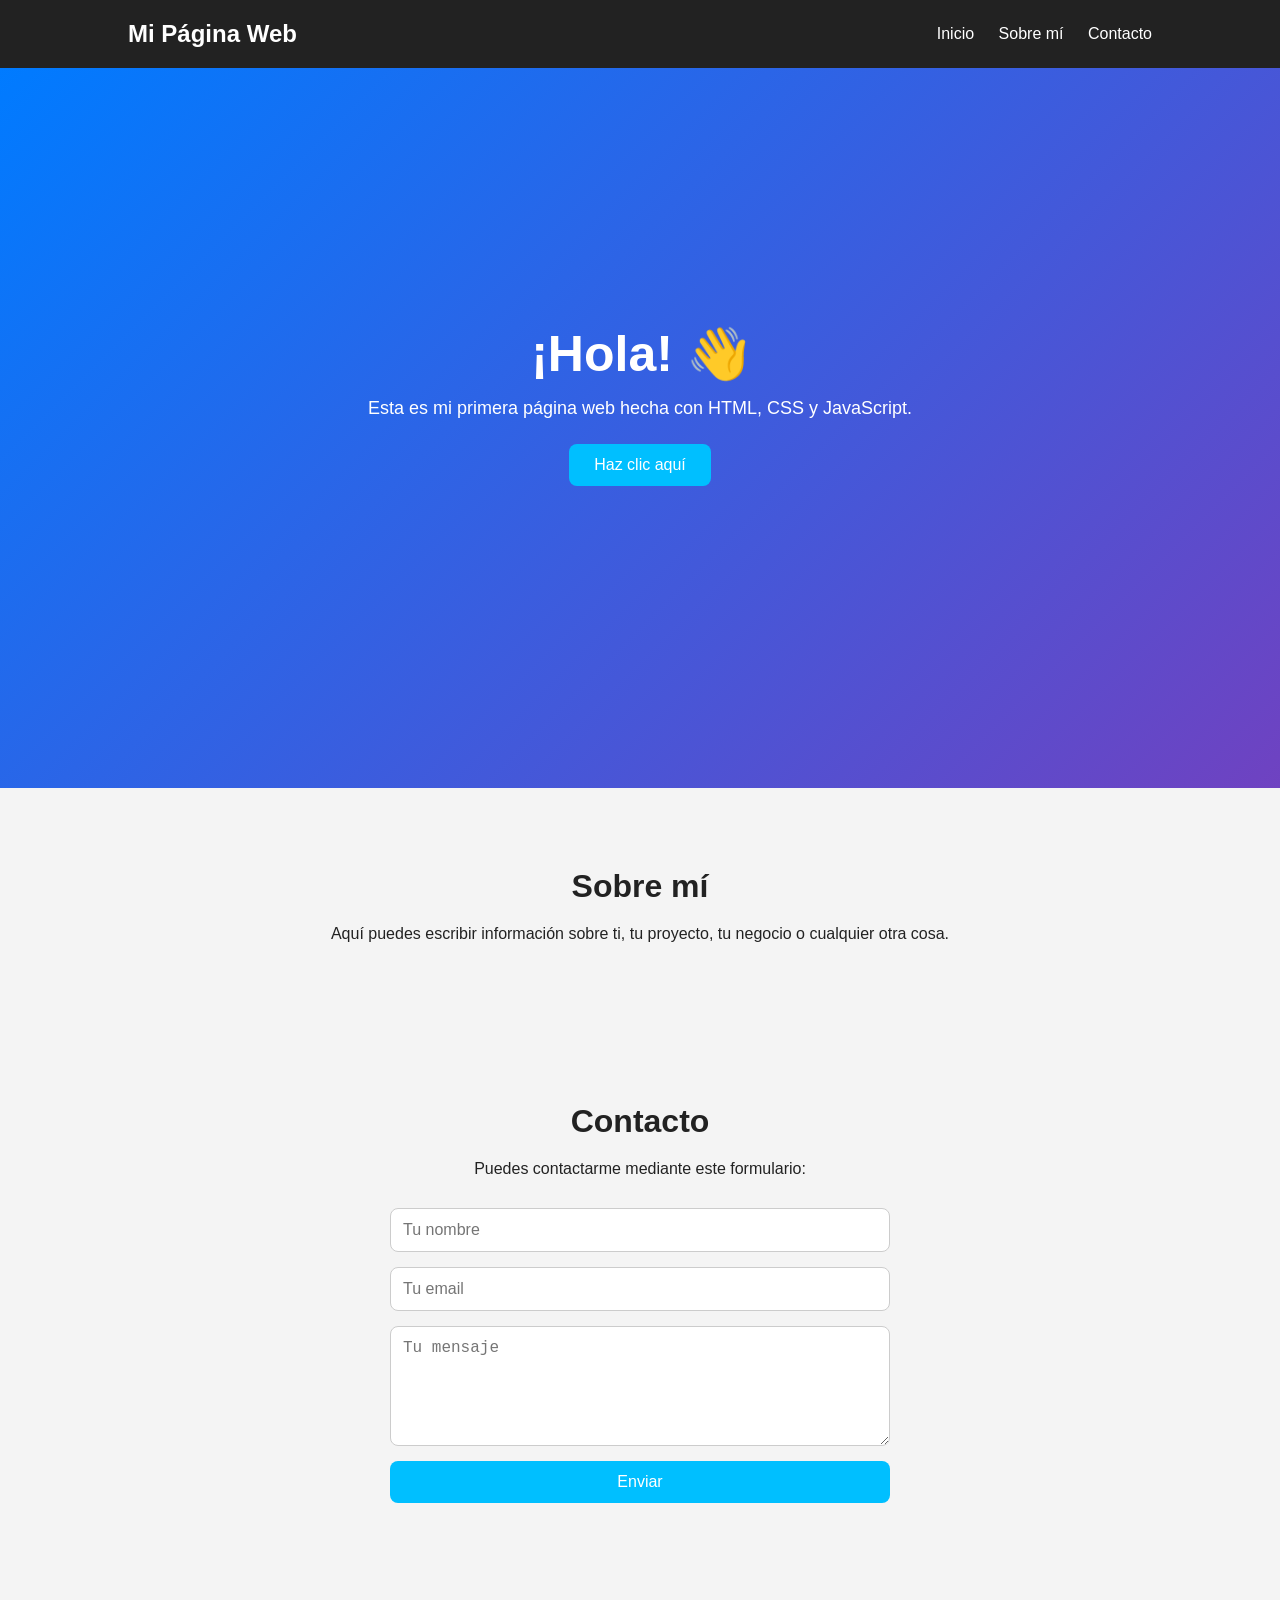
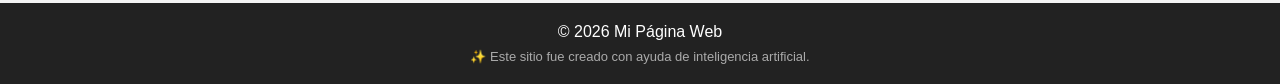
<file: ConIA/index.html>
<!DOCTYPE html>
<html lang="es">
<head>
    <meta charset="UTF-8">
    <meta name="viewport" content="width=device-width, initial-scale=1.0">
    <title>Mi Página Web</title>
    <link rel="stylesheet" href="style.css">
</head>
<body>

<header>
    <h1>Mi Página Web</h1>
    <nav>
        <a href="#inicio">Inicio</a>
        <a href="#sobre-mi">Sobre mí</a>
        <a href="#contacto">Contacto</a>
    </nav>
</header>

<main>
    <section id="inicio" class="hero">
        <h2>¡Hola! 👋</h2>
        <p>Esta es mi primera página web hecha con HTML, CSS y JavaScript.</p>
        <button id="boton">Haz clic aquí</button>
        <p id="mensaje"></p>
    </section>

    <section id="sobre-mi" class="section">
        <h2>Sobre mí</h2>
        <p>
            Aquí puedes escribir información sobre ti, tu proyecto,
            tu negocio o cualquier otra cosa.
        </p>
    </section>

    <section id="contacto" class="section">
        <h2>Contacto</h2>
        <p>Puedes contactarme mediante este formulario:</p>

        <form id="formulario">
            <input type="text" id="nombre" placeholder="Tu nombre" required>
            <input type="email" id="email" placeholder="Tu email" required>
            <textarea id="texto" placeholder="Tu mensaje" required></textarea>
            <button type="submit">Enviar</button>
        </form>

        <p id="respuesta"></p>
    </section>
</main>

<footer>
    <p>© 2026 Mi Página Web</p>
    <p class="ai-note">✨ Este sitio fue creado con ayuda de inteligencia artificial.</p>
</footer>

<script src="script.js"></script>
</body>
</html>
</file>
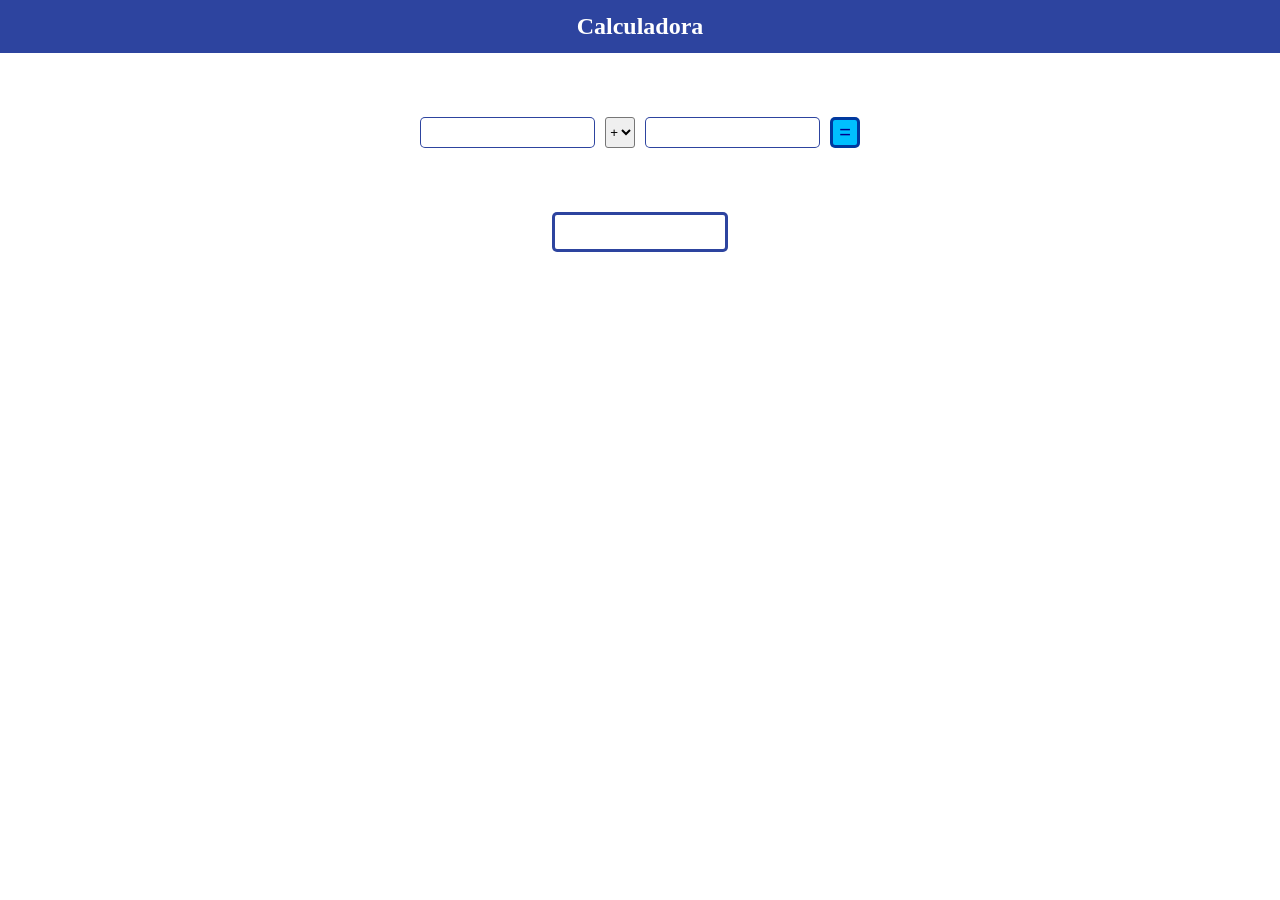
<file: SinIA/noIA.html>
<!DOCTYPE html>
<html lang="en">
<head>
    <meta charset="UTF-8">
    <title>Calculadora sencilla (hecha a mano)</title>
    <link rel="stylesheet" href="noIA.css">
</head>
<body>
    <header>Calculadora</header>
    <div class="operacion">
        <input type="number" class="operacion" id="num1">
        <select id="opciones">
            <option value="+" id="suma">+</option>
            <option value="-" id="resta">-</option>
            <option value="x" id="multiplicacion">x</option>
            <option value="/" id="division">/</option>
        </select>
        <input type="number" class="input" id="num2">
        <div id="calcular">
            <button onclick="calcular()">=</button>
        </div>
    </div>
    <div class="resultado">
        <input type="number" id="resultado" readonly>
    </div>

    <script src="noIA.js"></script>
</body>
</html>
</file>
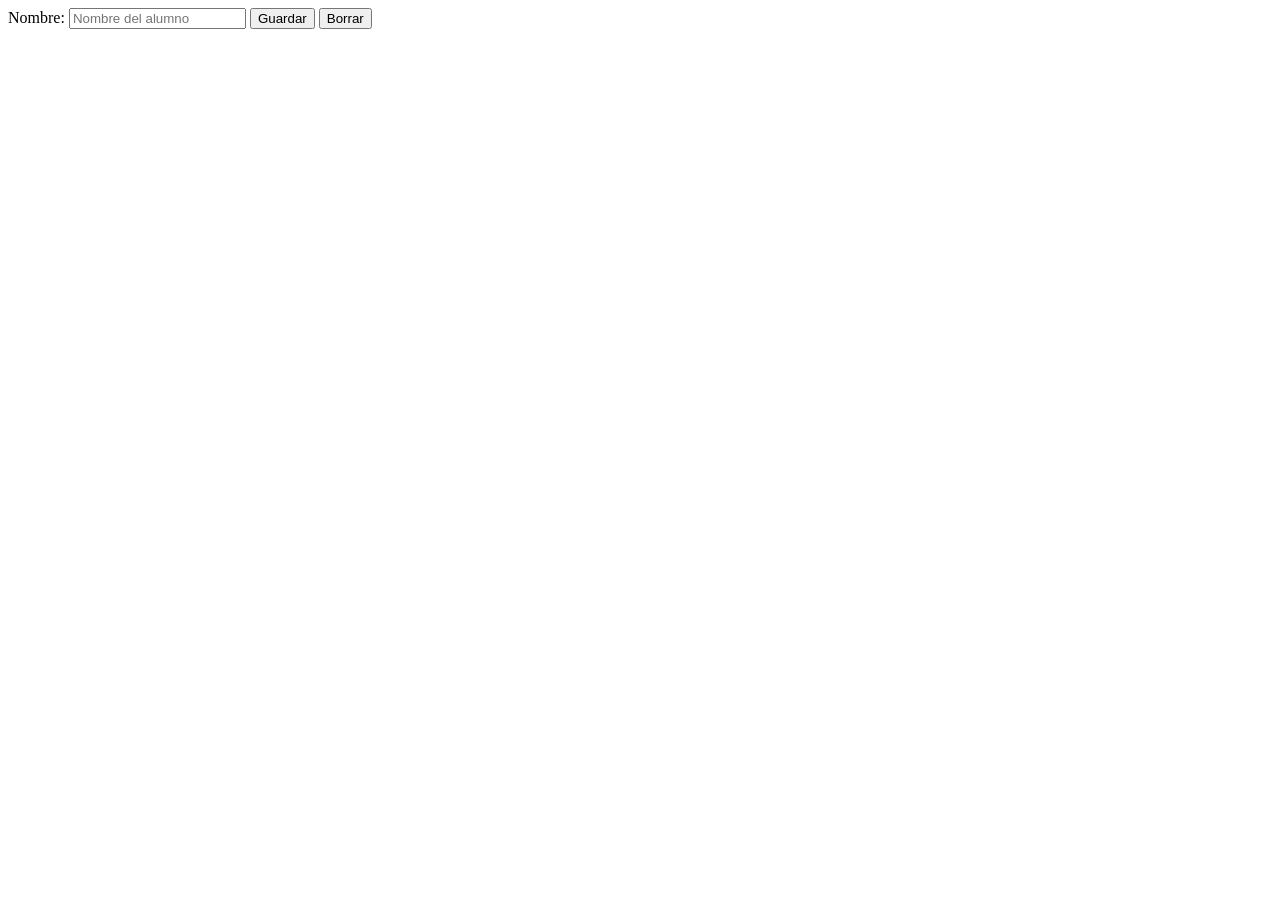
<file: T1_TecnologiasWeb/Ejemplos/canvas2.html>
<!DOCTYPE html>
<html lang="en">
<head>
    <meta charset="UTF-8">
    <title>Canvas 2</title>
</head>
<body>
    <label for="alumno">Nombre: </label><input type="text" id="alumno" placeholder="Nombre del alumno">
    <input type="button" value="Guardar" onclick="guardarAlumno()">
    <input type="button" value="Borrar" onclick="borrarAlumno()">
    <p id="textoAlumnos"></p>

<script>
    let nombreAlumno = document.getElementById('alumno');
    let id = localStorage.length;

    function guardarAlumno() {
        localStorage.setItem(id,nombreAlumno.)

        }
    }

    function borrarAlumno() {
        localStorage.removeItem('alumno');
    }

    function mostrarAlumnos() {
        alumnosDatos="";
        for (let i = 0; i < localStorage.length; i++) {
            let clave = localStorage.key(i);
            alumnosDatos+=localStorage.getItem(clave);+"<br>"
        }
        let parrafo=document.getElementById("textoAlumnos");
        parrafo.innerHTML=alumnosDatos;
    }
    mostrarAlumnos()
</script>
</body>
</html>
</file>
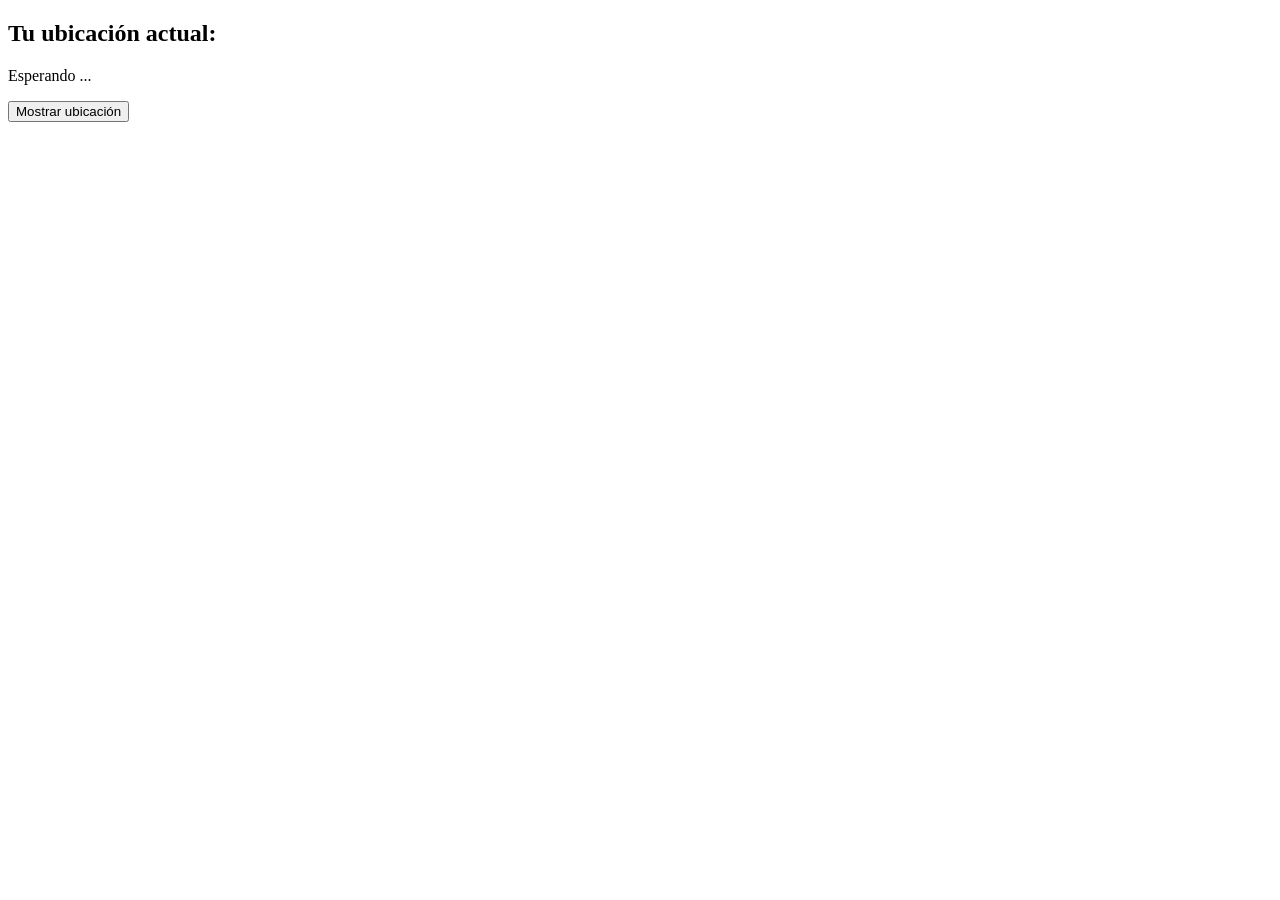
<file: T1_TecnologiasWeb/Ejemplos/Geolocalizacion/geolocalizacion.html>
<!DOCTYPE html>
<html lang="en">
<head>
    <meta charset="UTF-8">
    <title>Title</title>
</head>
<body>
    <h2>Tu ubicación actual: </h2>
    <p id="ubicacion">Esperando ...</p>
    <button onclick="obtenerLocalizacion()">Mostrar ubicación</button>
</body>
    <script>
        function obtenerLocalizacion() {
            if (navigator.geolocation) { // Comprobar si el navegador soporta geolocalización
                navigator.geolocation.getCurrentPosition((posicion)=>{
                    const lat = posicion.coords.latitude;
                    const lon = posicion.coords.longitude;
                    document.getElementById('ubicacion').textContent = "Latitud: " + lat+", longitud: "+lon;
                }, casoError) // Solicitar la ubicación del usuario
            } else {
                document.getElementById('ubicacion').textContent = 'Geolocalizacion ';
            }
        }

        /*
        function casoExito(posicion) {
            const lat = posicion.coords.latitude;
            const lon = posicion.coords.longitude;
            document.getElementById('ubicacion').textContent = "Latitud: " + lat+", longitud: "+lon;
        }
        */
        function casoError() {
            alert("Fallo");
        }
    </script>
</html>
</file>
<file: ConIA/style.css>
* {
    margin: 0;
    padding: 0;
    box-sizing: border-box;
}

html {
    scroll-behavior: smooth;
}

body {
    font-family: Arial, sans-serif;
    background: #f4f4f4;
    color: #222;
}

/* Cabecera */
header {
    background: #222;
    color: white;
    padding: 20px 10%;
    display: flex;
    justify-content: space-between;
    align-items: center;
}

header h1 {
    font-size: 24px;
}

nav a {
    color: white;
    text-decoration: none;
    margin-left: 20px;
}

nav a:hover {
    color: #00bfff;
}

/* Principal */
.hero {
    min-height: 80vh;
    display: flex;
    flex-direction: column;
    justify-content: center;
    align-items: center;
    text-align: center;
    padding: 40px 20px;
    background: linear-gradient(135deg, #007bff, #6f42c1);
    color: white;
}

.hero h2 {
    font-size: 50px;
    margin-bottom: 15px;
}

.hero p {
    font-size: 18px;
    margin-bottom: 25px;
}

/* Botones */
button {
    border: none;
    padding: 12px 25px;
    border-radius: 8px;
    background: #00bfff;
    color: white;
    font-size: 16px;
    cursor: pointer;
}

button:hover {
    background: #009acd;
}

/* Secciones */
.section {
    max-width: 900px;
    margin: 0 auto;
    padding: 80px 20px;
    text-align: center;
}

.section h2 {
    font-size: 32px;
    margin-bottom: 20px;
}

/* Formulario */
form {
    max-width: 500px;
    margin: 30px auto 0;
    display: flex;
    flex-direction: column;
    gap: 15px;
}

input,
textarea {
    width: 100%;
    padding: 12px;
    border: 1px solid #ccc;
    border-radius: 8px;
    font-size: 16px;
}

textarea {
    min-height: 120px;
    resize: vertical;
}

#mensaje,
#respuesta {
    margin-top: 20px;
    font-weight: bold;
}

/* Pie de página */
footer {
    background: #222;
    color: white;
    text-align: center;
    padding: 20px;
}

.ai-note {
    margin-top: 8px;
    font-size: 13px;
    color: #aaa;
}

/* Móvil */
@media (max-width: 600px) {
    header {
        flex-direction: column;
        gap: 15px;
    }

    nav a {
        margin: 0 8px;
    }

    .hero h2 {
        font-size: 38px;
    }
}
</file>
<file: SinIA/noIA.css>
body {
    margin: 0;
    padding: 0;
}

header {
    display: flex;
    flex-direction: row;
    padding: 1%;
    margin-bottom: 5%;
    justify-content: center;
    background-color: #001C8BD2;
    color: white;
    font-size: 150%;
    font-weight: bold;
    font-family: Verdana;
}

.operacion {
    display: flex;
    flex-direction: row;
    justify-content: center;
    gap: 10px;
    border-radius: 5px;
}

input {
    border-radius: 5px;
    border: 1px solid #001C8BD2
}

select, option {
    border-radius: 3px;

}

.resultado { /* Contenedor */
    display: flex;
    justify-content: center;
    margin-top: 5%;
}

#resultado { /* Campo de texto */
    display: flex;
    border: 3px solid #001C8BD2;
    font-size: 130%;
    font-weight: bold;
    padding: 5px 10px;
    width: 150px;
    text-align: center;
}

#suma { background: #009acd;}

#resta { background: red;}

#multiplicacion { background: green; }

#division { background: yellow; }

button {
    border: 3px solid #001C8BD2;
    font-family: Verdana, Geneva, Tahoma, sans-serif;
    font-size: 20px;
    background-color: deepskyblue;
    color: darkblue;
    border-radius: 5px;
}

button:hover {
    background-color: dodgerblue;
}

button:active {
    background-color: steelblue;
}
</file>
